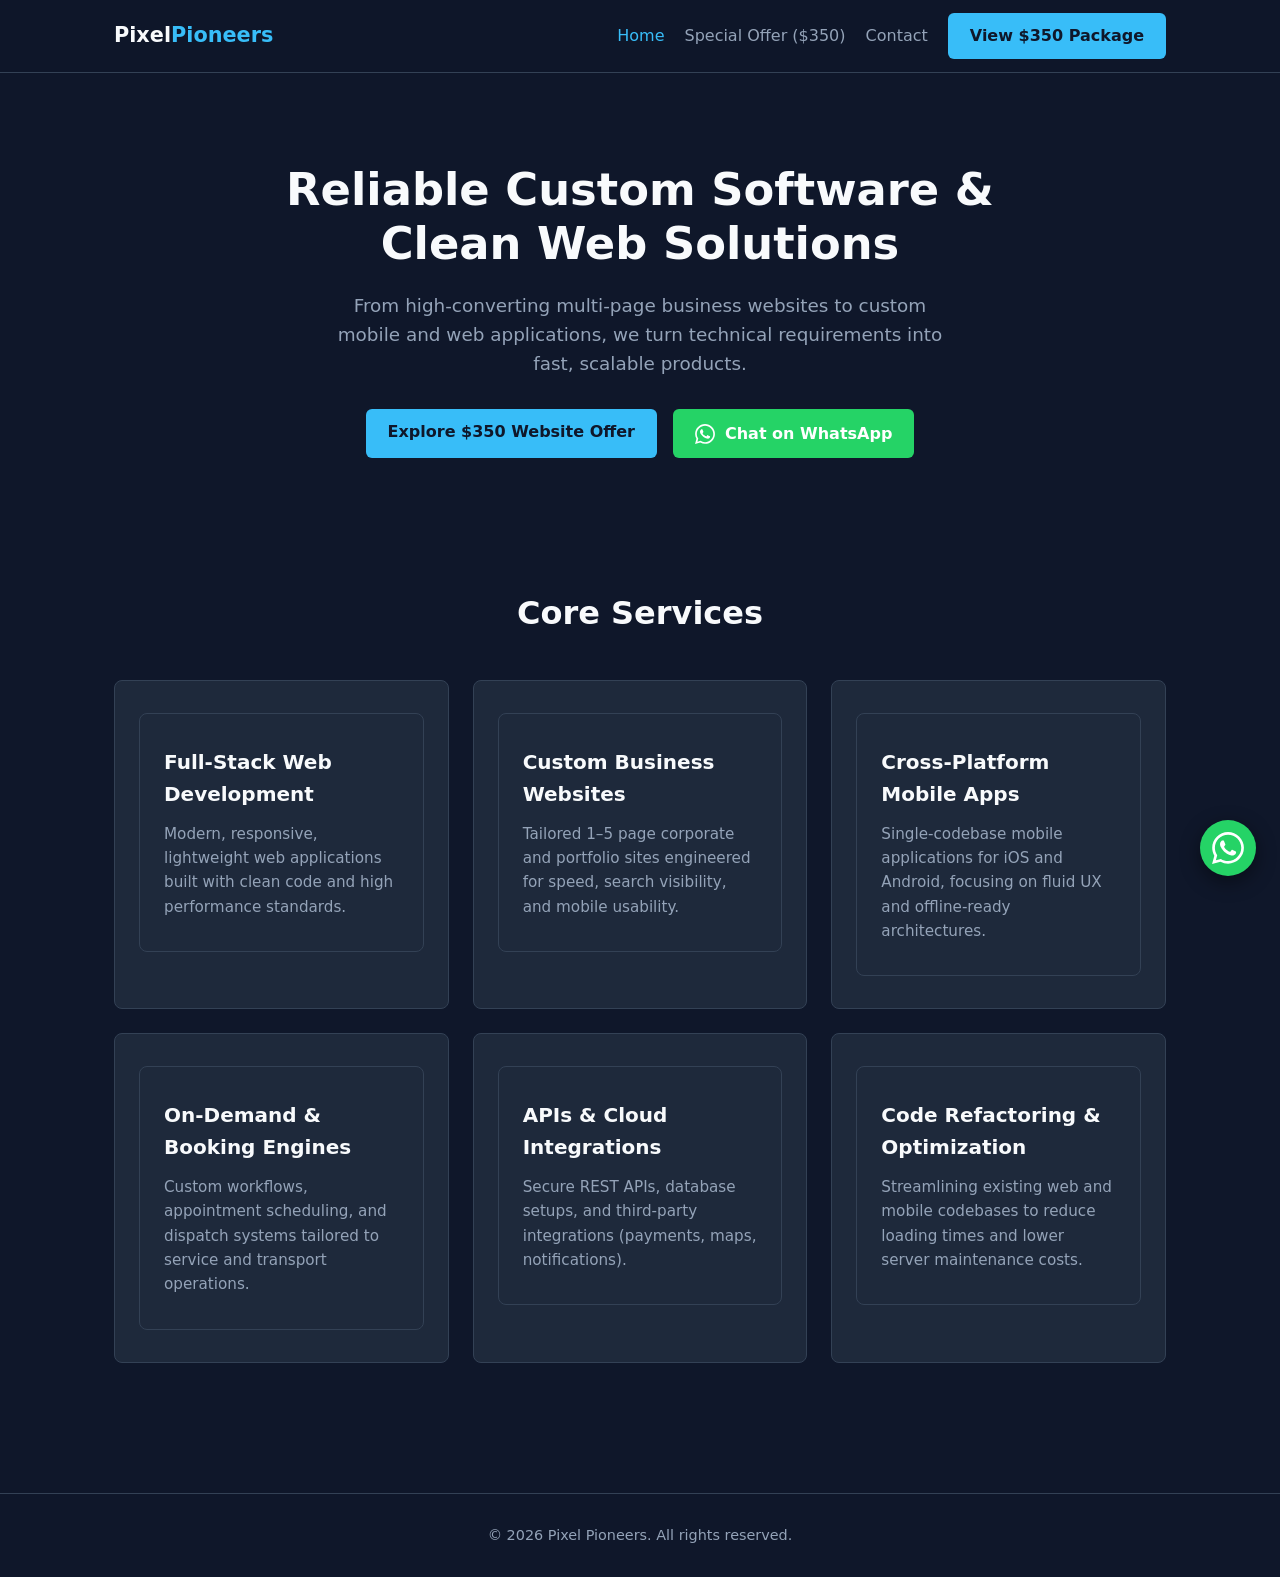
<file: index.html>
<!DOCTYPE html>
<html lang="en">
<head>
  <!-- Google tag (gtag.js) -->
<script async src="https://www.googletagmanager.com/gtag/js?id=AW-18441996771"></script>
<script>
  window.dataLayer = window.dataLayer || [];
  function gtag(){dataLayer.push(arguments);}
  gtag('js', new Date());

  gtag('config', 'AW-18441996771');
</script>
  <meta charset="UTF-8">
  <meta name="viewport" content="width=device-width, initial-scale=1.0">
  <title>Pixel Pioneers | Custom Software & Web Engineering</title>
  <link rel="icon" type="image/x-icon" href="./favicon.ico?v=1">
  <link rel="stylesheet" href="styles.css">
</head>
<body>

  <!-- Navigation -->
  <header>
    <div class="container nav-container">
      <a href="index.html" class="logo">Pixel<span>Pioneers</span></a>
      <nav>
        <a href="index.html" class="active">Home</a>
        <a href="offer.html">Special Offer ($350)</a>
        <a href="contact.html">Contact</a>
        <a href="offer.html" class="btn">View $350 Package</a>
      </nav>
    </div>
  </header>

  <main>
    <!-- Hero Section -->
    <section class="hero">
      <div class="container">
        <h1>Reliable Custom Software & Clean Web Solutions</h1>
        <p>From high-converting multi-page business websites to custom mobile and web applications, we turn technical requirements into fast, scalable products.</p>
        <div class="hero-actions">
          <a href="offer.html" class="btn">Explore $350 Website Offer</a>
          <a href="https://wa.me/96179415376?text=Hello!%20I'm%20interested%20in%20discussing%20a%20project." target="_blank" rel="noopener noreferrer" class="btn-whatsapp">
            <svg viewBox="0 0 24 24">
              <path d="M.057 24l1.687-6.163c-1.041-1.804-1.588-3.849-1.587-5.946.003-6.556 5.338-11.891 11.893-11.891 3.181.001 6.167 1.24 8.413 3.488 2.245 2.248 3.481 5.236 3.48 8.414-.003 6.557-5.338 11.892-11.893 11.892-1.99-.001-3.951-.5-5.688-1.448l-6.305 1.654zm6.597-3.807c1.676.995 3.276 1.591 5.392 1.592 5.448 0 9.886-4.434 9.889-9.885.002-5.462-4.415-9.89-9.881-9.892-5.452 0-9.887 4.434-9.889 9.884-.001 2.225.651 3.891 1.746 5.634l-.999 3.648 3.742-.981zm11.387-5.464c-.074-.124-.272-.198-.57-.347-.297-.149-1.758-.868-2.031-.967-.272-.099-.47-.149-.669.149-.198.297-.768.967-.941 1.165-.173.198-.347.223-.644.074-.297-.149-1.255-.462-2.39-1.475-.883-.788-1.48-1.761-1.653-2.059-.173-.297-.018-.458.13-.606.134-.133.297-.347.446-.521.151-.172.2-.296.3-.495.099-.198.05-.372-.025-.521-.075-.148-.669-1.611-.916-2.206-.242-.579-.487-.501-.669-.51l-.57-.01c-.198 0-.52.074-.792.372s-1.04 1.016-1.04 2.479 1.065 2.876 1.213 3.074c.149.198 2.095 3.2 5.076 4.487.709.306 1.263.489 1.694.626.712.226 1.36.194 1.872.118.571-.085 1.758-.719 2.006-1.413.248-.695.248-1.29.173-1.414z"/>
            </svg>
            Chat on WhatsApp
          </a>
        </div>
      </div>
    </section>

    <!-- Services Overview -->
    <section class="services">
      <div class="container">
        <h2 class="section-title">Core Services</h2>
        <div class="grid">
          
          <div class="card">
            <a href="contact.html?service=custom-web" class="card card-link">
            <h3>Full-Stack Web Development</h3>
            <p>Modern, responsive, lightweight web applications built with clean code and high performance standards.</p>
          </a>
          </div>

          <div class="card">
            <a href="offer.html" class="card card-link">
            <h3>Custom Business Websites</h3>
            <p>Tailored 1–5 page corporate and portfolio sites engineered for speed, search visibility, and mobile usability.</p>
          </a>
          </div>

          <div class="card">
            <a href="contact.html?service=mobile" class="card card-link">
            <h3>Cross-Platform Mobile Apps</h3>
            <p>Single-codebase mobile applications for iOS and Android, focusing on fluid UX and offline-ready architectures.</p>
          </a>
          </div>

          <div class="card">
            <a href="contact.html?service=booking" class="card card-link">
            <h3>On-Demand & Booking Engines</h3>
            <p>Custom workflows, appointment scheduling, and dispatch systems tailored to service and transport operations.</p>
          </a>
          </div>

          <div class="card">
            <a href="contact.html?service=api" class="card card-link">
            <h3>APIs & Cloud Integrations</h3>
            <p>Secure REST APIs, database setups, and third-party integrations (payments, maps, notifications).</p>
          </a>
          </div>

          <div class="card">
            <a href="contact.html?service=consulting" class="card card-link">
            <h3>Code Refactoring & Optimization</h3>
            <p>Streamlining existing web and mobile codebases to reduce loading times and lower server maintenance costs.</p>
          </a>
          </div>

        </div>
      </div>
    </section>
  </main>

  <!-- Floating WhatsApp Action -->
  <a href="https://wa.me/96179415376?text=Hello!%20I'm%20visiting%20your%20website%20and%20would%20like%20to%20chat." 
     class="whatsapp-float" 
     target="_blank" 
     rel="noopener noreferrer" 
     title="Direct WhatsApp Chat">
    <svg viewBox="0 0 24 24">
      <path d="M.057 24l1.687-6.163c-1.041-1.804-1.588-3.849-1.587-5.946.003-6.556 5.338-11.891 11.893-11.891 3.181.001 6.167 1.24 8.413 3.488 2.245 2.248 3.481 5.236 3.48 8.414-.003 6.557-5.338 11.892-11.893 11.892-1.99-.001-3.951-.5-5.688-1.448l-6.305 1.654zm6.597-3.807c1.676.995 3.276 1.591 5.392 1.592 5.448 0 9.886-4.434 9.889-9.885.002-5.462-4.415-9.89-9.881-9.892-5.452 0-9.887 4.434-9.889 9.884-.001 2.225.651 3.891 1.746 5.634l-.999 3.648 3.742-.981zm11.387-5.464c-.074-.124-.272-.198-.57-.347-.297-.149-1.758-.868-2.031-.967-.272-.099-.47-.149-.669.149-.198.297-.768.967-.941 1.165-.173.198-.347.223-.644.074-.297-.149-1.255-.462-2.39-1.475-.883-.788-1.48-1.761-1.653-2.059-.173-.297-.018-.458.13-.606.134-.133.297-.347.446-.521.151-.172.2-.296.3-.495.099-.198.05-.372-.025-.521-.075-.148-.669-1.611-.916-2.206-.242-.579-.487-.501-.669-.51l-.57-.01c-.198 0-.52.074-.792.372s-1.04 1.016-1.04 2.479 1.065 2.876 1.213 3.074c.149.198 2.095 3.2 5.076 4.487.709.306 1.263.489 1.694.626.712.226 1.36.194 1.872.118.571-.085 1.758-.719 2.006-1.413.248-.695.248-1.29.173-1.414z"/>
    </svg>
  </a>

  <footer>
    <div class="container">
      <p>&copy; 2026 Pixel Pioneers. All rights reserved.</p>
    </div>
  </footer>

</body>
</html>
</file>
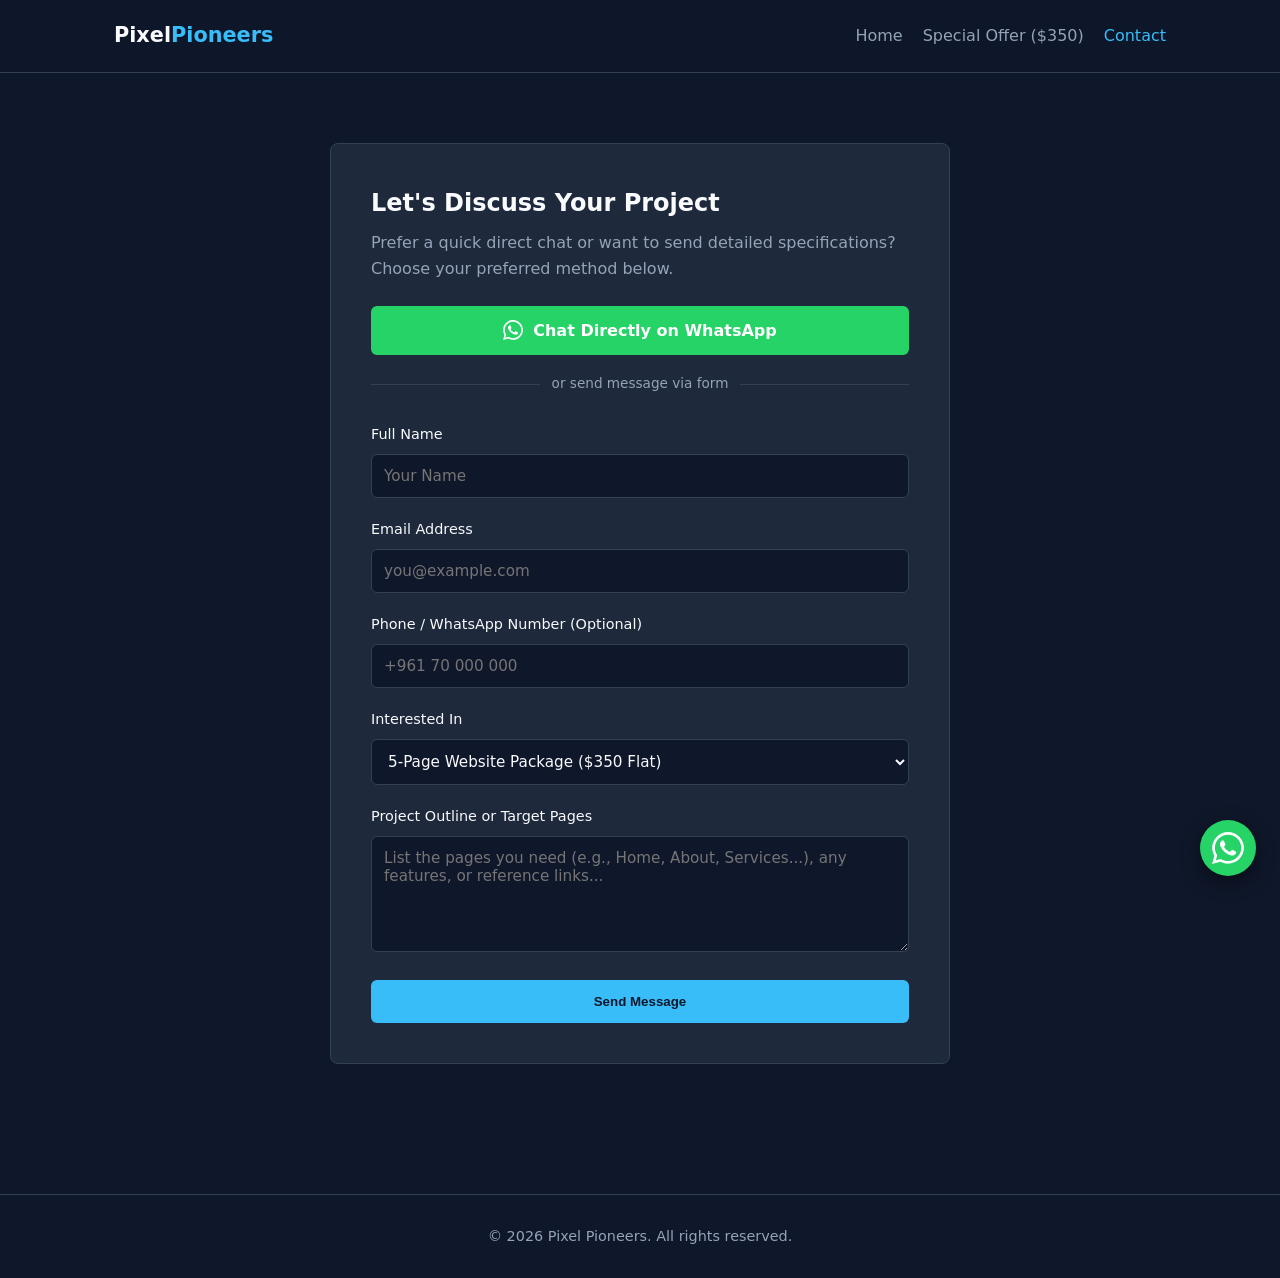
<file: contact.html>
<!DOCTYPE html>
<html lang="en">
<head>
  <!-- Google tag (gtag.js) -->
<script async src="https://www.googletagmanager.com/gtag/js?id=AW-18441996771"></script>
<script>
  window.dataLayer = window.dataLayer || [];
  function gtag(){dataLayer.push(arguments);}
  gtag('js', new Date());

  gtag('config', 'AW-18441996771');
</script>
  <meta charset="UTF-8">
  <meta name="viewport" content="width=device-width, initial-scale=1.0">
  <title>Contact & Inquiries | PixelPioneers</title>
  <link rel="icon" type="image/x-icon" href="./favicon.ico?v=1">
  <link rel="stylesheet" href="styles.css">
</head>
<body>

  <!-- Navigation -->
  <header>
    <div class="container nav-container">
      <a href="index.html" class="logo">Pixel<span>Pioneers</span></a>
      <nav>
        <a href="index.html">Home</a>
        <a href="offer.html">Special Offer ($350)</a>
        <a href="contact.html" class="active">Contact</a>
      </nav>
    </div>
  </header>

  <main>
    <section class="contact-section">
      <div class="container">
        <div class="contact-card">
          <h1 style="margin-bottom: 8px;">Let's Discuss Your Project</h1>
          <p style="color: var(--text-muted); margin-bottom: 24px;">
            Prefer a quick direct chat or want to send detailed specifications? Choose your preferred method below.
          </p>

          <!-- WhatsApp Direct Action Button -->
          <div style="margin-bottom: 28px;">
            <a href="https://wa.me/96179415376?text=Hello!%20I'd%20like%20to%20inquire%20about%20your%20software%20and%20web%20services." 
               target="_blank" 
               rel="noopener noreferrer" 
               class="btn-whatsapp" 
               style="width: 100%;">
              <svg viewBox="0 0 24 24">
                <path d="M.057 24l1.687-6.163c-1.041-1.804-1.588-3.849-1.587-5.946.003-6.556 5.338-11.891 11.893-11.891 3.181.001 6.167 1.24 8.413 3.488 2.245 2.248 3.481 5.236 3.48 8.414-.003 6.557-5.338 11.892-11.893 11.892-1.99-.001-3.951-.5-5.688-1.448l-6.305 1.654zm6.597-3.807c1.676.995 3.276 1.591 5.392 1.592 5.448 0 9.886-4.434 9.889-9.885.002-5.462-4.415-9.89-9.881-9.892-5.452 0-9.887 4.434-9.889 9.884-.001 2.225.651 3.891 1.746 5.634l-.999 3.648 3.742-.981zm11.387-5.464c-.074-.124-.272-.198-.57-.347-.297-.149-1.758-.868-2.031-.967-.272-.099-.47-.149-.669.149-.198.297-.768.967-.941 1.165-.173.198-.347.223-.644.074-.297-.149-1.255-.462-2.39-1.475-.883-.788-1.48-1.761-1.653-2.059-.173-.297-.018-.458.13-.606.134-.133.297-.347.446-.521.151-.172.2-.296.3-.495.099-.198.05-.372-.025-.521-.075-.148-.669-1.611-.916-2.206-.242-.579-.487-.501-.669-.51l-.57-.01c-.198 0-.52.074-.792.372s-1.04 1.016-1.04 2.479 1.065 2.876 1.213 3.074c.149.198 2.095 3.2 5.076 4.487.709.306 1.263.489 1.694.626.712.226 1.36.194 1.872.118.571-.085 1.758-.719 2.006-1.413.248-.695.248-1.29.173-1.414z"/>
              </svg>
              Chat Directly on WhatsApp
            </a>
            <div style="display: flex; align-items: center; margin-top: 18px;">
              <div style="flex: 1; height: 1px; background: var(--border);"></div>
              <span style="padding: 0 12px; color: var(--text-muted); font-size: 0.85rem;">or send message via form</span>
              <div style="flex: 1; height: 1px; background: var(--border);"></div>
            </div>
          </div>

          <!-- Email Inquiry Form -->
          <form action="https://formspree.io/f/myeylvad" method="POST">
            <div class="form-group">
              <label for="fullName">Full Name</label>
              <input type="text" id="fullName" name="name" placeholder="Your Name" required>
            </div>

            <div class="form-group">
              <label for="email">Email Address</label>
              <input type="email" id="email" name="email" placeholder="you@example.com" required>
            </div>

            <div class="form-group">
              <label for="phone">Phone / WhatsApp Number (Optional)</label>
              <input type="tel" id="phone" name="phone" placeholder="+961 70 000 000">
            </div>

            <div class="form-group">
  <label for="serviceType">Interested In</label>
  <select id="serviceType" name="service" required>
    <option value="tier-350" selected>5-Page Website Package ($350 Flat)</option>
    <option value="custom-web">Full-Stack Web Development</option>
    <option value="mobile">Cross-Platform Mobile Apps</option>
    <option value="booking">On-Demand & Booking Engines</option>
    <option value="api">APIs & Cloud Integrations</option>
    <option value="consulting">Code Refactoring & Optimization</option>
  </select>
</div>

            <div class="form-group">
              <label for="message">Project Outline or Target Pages</label>
              <textarea id="message" name="message" rows="5" placeholder="List the pages you need (e.g., Home, About, Services...), any features, or reference links..." required></textarea>
            </div>

            <button type="submit" class="btn" style="width: 100%; padding: 14px;">Send Message</button>
          </form>
        </div>
      </div>
    </section>
  </main>

  <!-- Floating WhatsApp Action -->
  <a href="https://wa.me/96179415376?text=Hello!%20I'm%20visiting%20your%20website%20and%20would%20like%20to%20chat." 
     class="whatsapp-float" 
     target="_blank" 
     rel="noopener noreferrer" 
     title="Direct WhatsApp Chat">
    <svg viewBox="0 0 24 24">
      <path d="M.057 24l1.687-6.163c-1.041-1.804-1.588-3.849-1.587-5.946.003-6.556 5.338-11.891 11.893-11.891 3.181.001 6.167 1.24 8.413 3.488 2.245 2.248 3.481 5.236 3.48 8.414-.003 6.557-5.338 11.892-11.893 11.892-1.99-.001-3.951-.5-5.688-1.448l-6.305 1.654zm6.597-3.807c1.676.995 3.276 1.591 5.392 1.592 5.448 0 9.886-4.434 9.889-9.885.002-5.462-4.415-9.89-9.881-9.892-5.452 0-9.887 4.434-9.889 9.884-.001 2.225.651 3.891 1.746 5.634l-.999 3.648 3.742-.981zm11.387-5.464c-.074-.124-.272-.198-.57-.347-.297-.149-1.758-.868-2.031-.967-.272-.099-.47-.149-.669.149-.198.297-.768.967-.941 1.165-.173.198-.347.223-.644.074-.297-.149-1.255-.462-2.39-1.475-.883-.788-1.48-1.761-1.653-2.059-.173-.297-.018-.458.13-.606.134-.133.297-.347.446-.521.151-.172.2-.296.3-.495.099-.198.05-.372-.025-.521-.075-.148-.669-1.611-.916-2.206-.242-.579-.487-.501-.669-.51l-.57-.01c-.198 0-.52.074-.792.372s-1.04 1.016-1.04 2.479 1.065 2.876 1.213 3.074c.149.198 2.095 3.2 5.076 4.487.709.306 1.263.489 1.694.626.712.226 1.36.194 1.872.118.571-.085 1.758-.719 2.006-1.413.248-.695.248-1.29.173-1.414z"/>
    </svg>
  </a>

  <footer>
    <div class="container">
      <p>&copy; 2026 Pixel Pioneers. All rights reserved.</p>
    </div>
  </footer>
<script>
  // Automatically select the service passed via the URL query string
  window.addEventListener('DOMContentLoaded', () => {
    const params = new URLSearchParams(window.location.search);
    const serviceParam = params.get('service');
    if (serviceParam) {
      const selectElement = document.getElementById('serviceType');
      if (selectElement) {
        selectElement.value = serviceParam;
      }
    }
  });
</script>
</body>
</html>
</file>
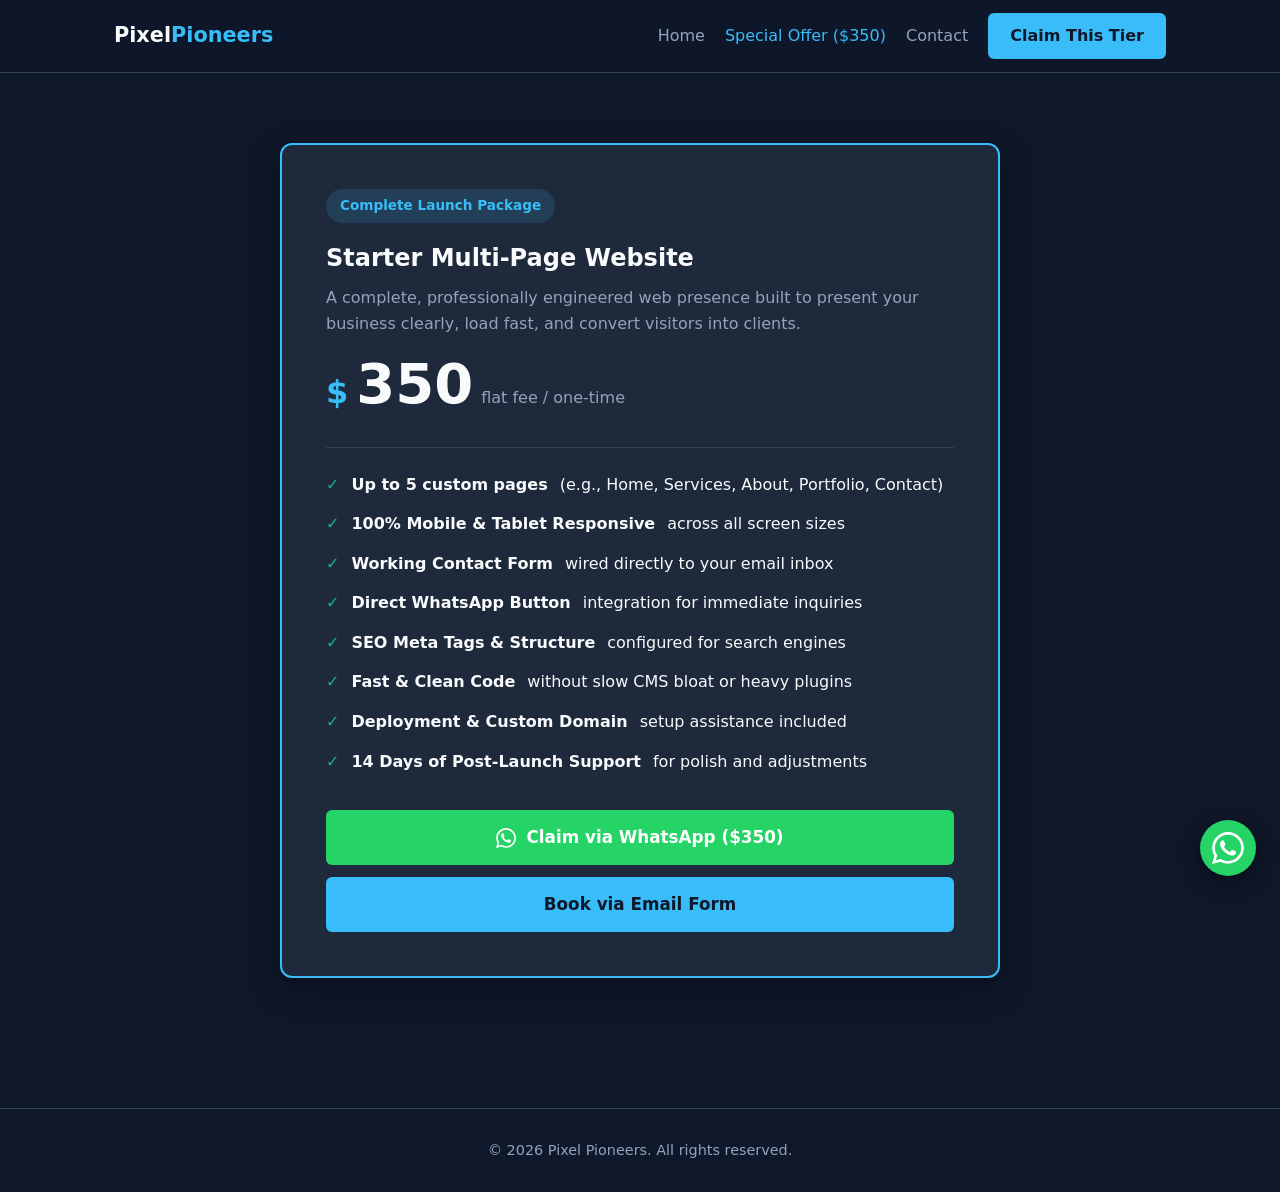
<file: offer.html>
<!DOCTYPE html>
<html lang="en">
<head>
  <!-- Google tag (gtag.js) -->
<script async src="https://www.googletagmanager.com/gtag/js?id=AW-18441996771"></script>
<script>
  window.dataLayer = window.dataLayer || [];
  function gtag(){dataLayer.push(arguments);}
  gtag('js', new Date());

  gtag('config', 'AW-18441996771');
</script>
  <meta charset="UTF-8">
  <meta name="viewport" content="width=device-width, initial-scale=1.0">
  <title>5-Page Website Package ($350) | PixelPioneers</title>
  <link rel="icon" type="image/x-icon" href="./favicon.ico?v=1">
  <link rel="stylesheet" href="styles.css">
</head>
<body>

  <!-- Navigation -->
  <header>
    <div class="container nav-container">
      <a href="index.html" class="logo">Pixel<span>Pioneers</span></a>
      <nav>
        <a href="index.html">Home</a>
        <a href="offer.html" class="active">Special Offer ($350)</a>
        <a href="contact.html">Contact</a>
        <a href="contact.html" class="btn">Claim This Tier</a>
      </nav>
    </div>
  </header>

  <main>
    <section class="offer-section">
      <div class="container">
        
        <div class="pricing-box">
          <span class="offer-badge">Complete Launch Package</span>
          <h2>Starter Multi-Page Website</h2>
          <p style="color: var(--text-muted); margin-top: 8px;">
            A complete, professionally engineered web presence built to present your business clearly, load fast, and convert visitors into clients.
          </p>

          <div class="price-display">
            <span class="currency">$</span>
            <span class="amount">350</span>
            <span class="period">flat fee / one-time</span>
          </div>

          <ul class="offer-features">
            <li><span class="check">✓</span> <strong>Up to 5 custom pages</strong> (e.g., Home, Services, About, Portfolio, Contact)</li>
            <li><span class="check">✓</span> <strong>100% Mobile & Tablet Responsive</strong> across all screen sizes</li>
            <li><span class="check">✓</span> <strong>Working Contact Form</strong> wired directly to your email inbox</li>
            <li><span class="check">✓</span> <strong>Direct WhatsApp Button</strong> integration for immediate inquiries</li>
            <li><span class="check">✓</span> <strong>SEO Meta Tags & Structure</strong> configured for search engines</li>
            <li><span class="check">✓</span> <strong>Fast & Clean Code</strong> without slow CMS bloat or heavy plugins</li>
            <li><span class="check">✓</span> <strong>Deployment & Custom Domain</strong> setup assistance included</li>
            <li><span class="check">✓</span> <strong>14 Days of Post-Launch Support</strong> for polish and adjustments</li>
          </ul>

          <div style="display: flex; flex-direction: column; gap: 12px;">
            <!-- Instant WhatsApp Action for Offer -->
            <a href="https://wa.me/96179415376?text=Hi!%20I'm%20ready%20to%20order%20the%20$350%205-page%20website%20package." 
               target="_blank" 
               rel="noopener noreferrer" 
               class="btn-whatsapp" 
               style="padding: 14px; font-size: 1.05rem;">
              <svg viewBox="0 0 24 24">
                <path d="M.057 24l1.687-6.163c-1.041-1.804-1.588-3.849-1.587-5.946.003-6.556 5.338-11.891 11.893-11.891 3.181.001 6.167 1.24 8.413 3.488 2.245 2.248 3.481 5.236 3.48 8.414-.003 6.557-5.338 11.892-11.893 11.892-1.99-.001-3.951-.5-5.688-1.448l-6.305 1.654zm6.597-3.807c1.676.995 3.276 1.591 5.392 1.592 5.448 0 9.886-4.434 9.889-9.885.002-5.462-4.415-9.89-9.881-9.892-5.452 0-9.887 4.434-9.889 9.884-.001 2.225.651 3.891 1.746 5.634l-.999 3.648 3.742-.981zm11.387-5.464c-.074-.124-.272-.198-.57-.347-.297-.149-1.758-.868-2.031-.967-.272-.099-.47-.149-.669.149-.198.297-.768.967-.941 1.165-.173.198-.347.223-.644.074-.297-.149-1.255-.462-2.39-1.475-.883-.788-1.48-1.761-1.653-2.059-.173-.297-.018-.458.13-.606.134-.133.297-.347.446-.521.151-.172.2-.296.3-.495.099-.198.05-.372-.025-.521-.075-.148-.669-1.611-.916-2.206-.242-.579-.487-.501-.669-.51l-.57-.01c-.198 0-.52.074-.792.372s-1.04 1.016-1.04 2.479 1.065 2.876 1.213 3.074c.149.198 2.095 3.2 5.076 4.487.709.306 1.263.489 1.694.626.712.226 1.36.194 1.872.118.571-.085 1.758-.719 2.006-1.413.248-.695.248-1.29.173-1.414z"/>
              </svg>
              Claim via WhatsApp ($350)
            </a>

            <a href="contact.html" class="btn" style="padding: 14px; font-size: 1.05rem;">Book via Email Form</a>
          </div>
        </div>

      </div>
    </section>
  </main>

  <!-- Floating WhatsApp Action -->
  <a href="https://wa.me/96179415376?text=Hi!%20I'm%20interested%20in%20the%20$350%20website%20package." 
     class="whatsapp-float" 
     target="_blank" 
     rel="noopener noreferrer" 
     title="Direct WhatsApp Chat">
    <svg viewBox="0 0 24 24">
      <path d="M.057 24l1.687-6.163c-1.041-1.804-1.588-3.849-1.587-5.946.003-6.556 5.338-11.891 11.893-11.891 3.181.001 6.167 1.24 8.413 3.488 2.245 2.248 3.481 5.236 3.48 8.414-.003 6.557-5.338 11.892-11.893 11.892-1.99-.001-3.951-.5-5.688-1.448l-6.305 1.654zm6.597-3.807c1.676.995 3.276 1.591 5.392 1.592 5.448 0 9.886-4.434 9.889-9.885.002-5.462-4.415-9.89-9.881-9.892-5.452 0-9.887 4.434-9.889 9.884-.001 2.225.651 3.891 1.746 5.634l-.999 3.648 3.742-.981zm11.387-5.464c-.074-.124-.272-.198-.57-.347-.297-.149-1.758-.868-2.031-.967-.272-.099-.47-.149-.669.149-.198.297-.768.967-.941 1.165-.173.198-.347.223-.644.074-.297-.149-1.255-.462-2.39-1.475-.883-.788-1.48-1.761-1.653-2.059-.173-.297-.018-.458.13-.606.134-.133.297-.347.446-.521.151-.172.2-.296.3-.495.099-.198.05-.372-.025-.521-.075-.148-.669-1.611-.916-2.206-.242-.579-.487-.501-.669-.51l-.57-.01c-.198 0-.52.074-.792.372s-1.04 1.016-1.04 2.479 1.065 2.876 1.213 3.074c.149.198 2.095 3.2 5.076 4.487.709.306 1.263.489 1.694.626.712.226 1.36.194 1.872.118.571-.085 1.758-.719 2.006-1.413.248-.695.248-1.29.173-1.414z"/>
    </svg>
  </a>

  <footer>
    <div class="container">
      <p>&copy; 2026 Pixel Pioneers. All rights reserved.</p>
    </div>
  </footer>

</body>
</html>
</file>
<file: styles.css>
:root {
  --bg-dark: #0f172a;
  --bg-card: #1e293b;
  --accent: #38bdf8;
  --accent-hover: #0284c7;
  --text-main: #f8fafc;
  --text-muted: #94a3b8;
  --border: #334155;
  --success: #10b981;
  --whatsapp: #25d366;
  --whatsapp-hover: #1ebc59;
  --font-sans: system-ui, -apple-system, BlinkMacSystemFont, "Segoe UI", Roboto, sans-serif;
}

* {
  box-sizing: border-box;
  margin: 0;
  padding: 0;
}

body {
  font-family: var(--font-sans);
  background-color: var(--bg-dark);
  color: var(--text-main);
  line-height: 1.6;
}

.container {
  max-width: 1100px;
  margin: 0 auto;
  padding: 0 24px;
}

/* Header & Nav */
header {
  border-bottom: 1px solid var(--border);
  background-color: rgba(15, 23, 42, 0.85);
  backdrop-filter: blur(8px);
  position: sticky;
  top: 0;
  z-index: 50;
}

.nav-container {
  display: flex;
  justify-content: space-between;
  align-items: center;
  height: 72px;
}

.logo {
  font-size: 1.3rem;
  font-weight: 700;
  color: var(--text-main);
  text-decoration: none;
}

.logo span {
  color: var(--accent);
}

nav {
  display: flex;
  align-items: center;
  gap: 20px;
}

nav a {
  color: var(--text-muted);
  text-decoration: none;
  font-weight: 500;
  transition: color 0.2s ease;
}

nav a:hover,
nav a.active {
  color: var(--accent);
}

/* Buttons */
.btn {
  display: inline-block;
  background-color: var(--accent);
  color: #0f172a;
  padding: 10px 22px;
  border-radius: 6px;
  font-weight: 600;
  text-decoration: none;
  border: none;
  cursor: pointer;
  text-align: center;
  transition: background-color 0.2s ease;
}

.btn:hover {
  background-color: var(--accent-hover);
  color: #fff;
}

.btn-outline {
  background: transparent;
  border: 1px solid var(--border);
  color: var(--text-main);
}

.btn-outline:hover {
  border-color: var(--accent);
  background-color: transparent;
  color: var(--accent);
}

.btn-whatsapp {
  display: inline-flex;
  align-items: center;
  justify-content: center;
  gap: 10px;
  background-color: var(--whatsapp);
  color: #ffffff;
  padding: 12px 22px;
  border-radius: 6px;
  font-weight: 600;
  text-decoration: none;
  transition: background-color 0.2s ease, transform 0.2s ease;
}

.btn-whatsapp:hover {
  background-color: var(--whatsapp-hover);
  transform: translateY(-2px);
  color: #ffffff;
}

.btn-whatsapp svg {
  width: 20px;
  height: 20px;
  fill: currentColor;
}

/* Floating WhatsApp Badge */
.whatsapp-float {
  position: fixed;
  bottom: 24px;
  right: 24px;
  width: 56px;
  height: 56px;
  background-color: var(--whatsapp);
  color: #ffffff;
  border-radius: 50%;
  display: flex;
  align-items: center;
  justify-content: center;
  box-shadow: 0 6px 20px rgba(0, 0, 0, 0.45);
  z-index: 100;
  transition: transform 0.2s ease, background-color 0.2s ease;
}

.whatsapp-float:hover {
  background-color: var(--whatsapp-hover);
  transform: scale(1.08);
}

.whatsapp-float svg {
  width: 32px;
  height: 32px;
  fill: #ffffff;
}

/* Hero Section */
.hero {
  padding: 90px 0 60px;
  text-align: center;
}

.hero h1 {
  font-size: 2.8rem;
  line-height: 1.2;
  margin-bottom: 20px;
  max-width: 820px;
  margin-left: auto;
  margin-right: auto;
}

.hero p {
  color: var(--text-muted);
  font-size: 1.15rem;
  max-width: 620px;
  margin: 0 auto 30px;
}

.hero-actions {
  display: flex;
  justify-content: center;
  gap: 16px;
  flex-wrap: wrap;
}

/* Services Grid */
.services {
  padding: 70px 0;
}

.section-title {
  text-align: center;
  font-size: 2rem;
  margin-bottom: 40px;
}

.grid {
  display: grid;
  grid-template-columns: repeat(auto-fit, minmax(280px, 1fr));
  gap: 24px;
}

.card {
  background-color: var(--bg-card);
  padding: 32px 24px;
  border-radius: 8px;
  border: 1px solid var(--border);
  transition: transform 0.2s ease, border-color 0.2s ease;
}

.card:hover {
  transform: translateY(-4px);
  border-color: var(--accent);
}

.card h3 {
  font-size: 1.25rem;
  margin-bottom: 12px;
}

.card p {
  color: var(--text-muted);
  font-size: 0.95rem;
}

/* Offer Page Box */
.offer-section {
  padding: 70px 0;
}

.pricing-box {
  background-color: var(--bg-card);
  border: 2px solid var(--accent);
  border-radius: 12px;
  max-width: 720px;
  margin: 0 auto;
  padding: 44px;
  box-shadow: 0 10px 30px rgba(0, 0, 0, 0.35);
}

.offer-badge {
  display: inline-block;
  background: rgba(56, 189, 248, 0.15);
  color: var(--accent);
  padding: 6px 14px;
  border-radius: 20px;
  font-size: 0.85rem;
  font-weight: 600;
  margin-bottom: 16px;
}

.price-display {
  display: flex;
  align-items: baseline;
  gap: 8px;
  margin: 20px 0 24px;
}

.price-display .currency {
  font-size: 2rem;
  color: var(--accent);
  font-weight: 700;
}

.price-display .amount {
  font-size: 3.5rem;
  font-weight: 800;
  line-height: 1;
}

.price-display .period {
  color: var(--text-muted);
  font-size: 1rem;
}

.offer-features {
  list-style: none;
  margin: 28px 0 36px;
  border-top: 1px solid var(--border);
  padding-top: 24px;
}

.offer-features li {
  margin-bottom: 14px;
  display: flex;
  align-items: center;
  gap: 12px;
  color: var(--text-main);
  font-size: 1rem;
}

.offer-features li span.check {
  color: var(--success);
  font-weight: 800;
}

/* Contact Page Form */
.contact-section {
  padding: 70px 0;
}

.contact-card {
  background-color: var(--bg-card);
  border: 1px solid var(--border);
  border-radius: 8px;
  max-width: 620px;
  margin: 0 auto;
  padding: 40px;
}

.form-group {
  margin-bottom: 20px;
}

.form-group label {
  display: block;
  margin-bottom: 8px;
  font-size: 0.9rem;
  color: var(--text-main);
  font-weight: 500;
}

.form-group input,
.form-group select,
.form-group textarea {
  width: 100%;
  padding: 12px;
  background-color: #0f172a;
  border: 1px solid var(--border);
  border-radius: 6px;
  color: var(--text-main);
  font-family: inherit;
  font-size: 0.95rem;
}

.form-group input:focus,
.form-group select:focus,
.form-group textarea:focus {
  outline: none;
  border-color: var(--accent);
}

/* Footer */
footer {
  border-top: 1px solid var(--border);
  padding: 30px 0;
  text-align: center;
  color: var(--text-muted);
  font-size: 0.9rem;
  margin-top: 60px;
}

@media (max-width: 700px) {
  .hero h1 {
    font-size: 2.1rem;
  }
  .pricing-box, .contact-card {
    padding: 24px;
  }
  .price-display .amount {
    font-size: 2.8rem;
  }
  nav {
    gap: 12px;
  }
}
a.card-link {
  text-decoration: none;
  color: inherit;
  display: block;
  cursor: pointer;
}
</file>
